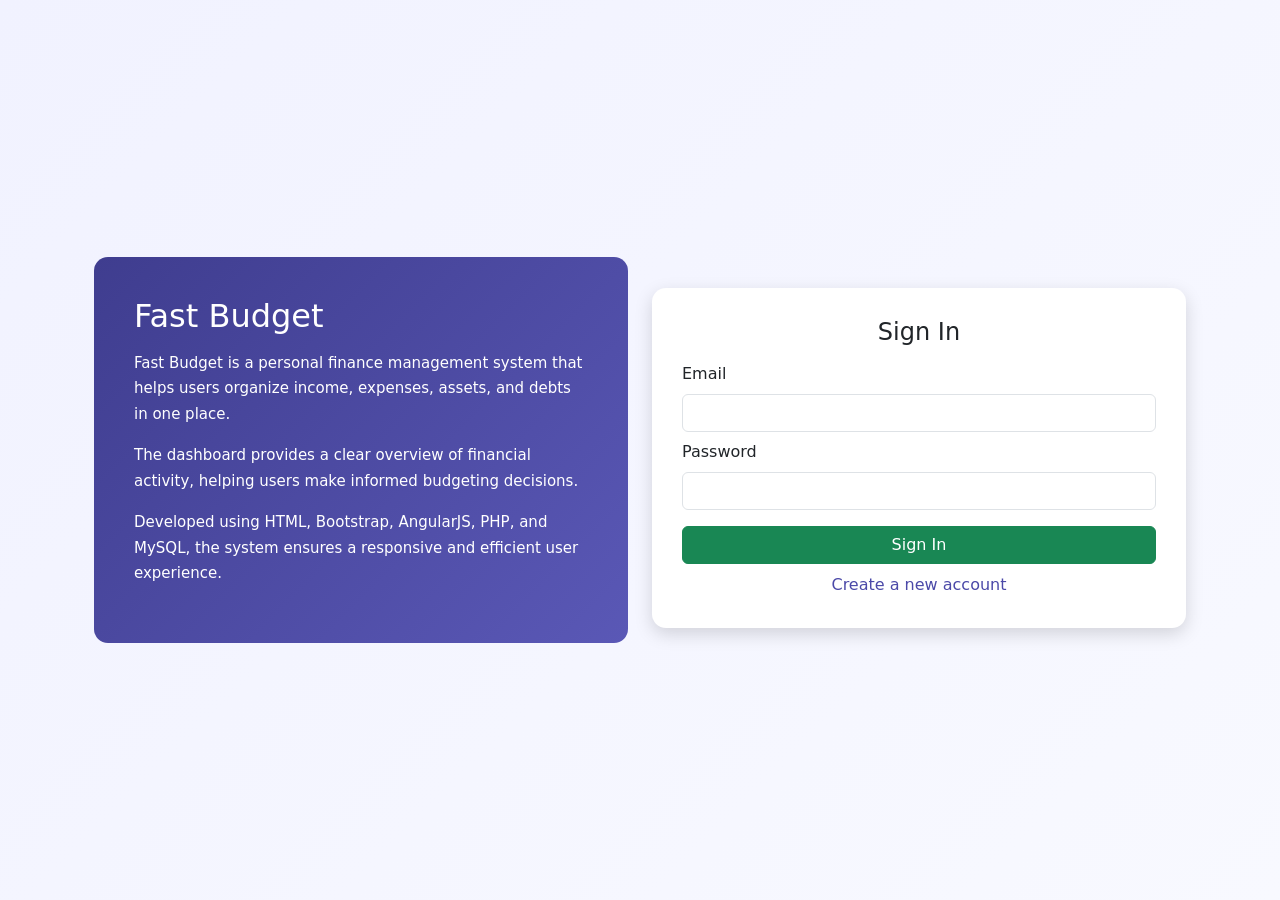
<file: fastbudget/index.html>
<!DOCTYPE html>
<html lang="en">
<head>
    <meta charset="UTF-8">
    <meta name="viewport" content="width=device-width, initial-scale=1.0">
    <title>Fast Budget Login</title>

    <link href="https://cdn.jsdelivr.net/npm/bootstrap@5.3.3/dist/css/bootstrap.min.css" rel="stylesheet">

    <style>
        body {
            background: linear-gradient(135deg, #f1f2ff, #f8f9ff);
        }
        .main-wrapper {
            min-height: 100vh;
            display: flex;
            align-items: center;
            justify-content: center;
        }
        .info-box {
            background: linear-gradient(135deg, #3f3d8f, #5a58b6);
            color: white;
            padding: 40px;
            border-radius: 14px;
            height: 100%;
        }
        .info-box h2 {
            margin-bottom: 15px;
        }
        .info-box p {
            font-size: 15px;
            line-height: 1.7;
        }
        .box {
            background: white;
            padding: 30px;
            border-radius: 14px;
            box-shadow: 0 6px 18px rgba(0,0,0,0.15);
        }
        .hidden {
            display: none;
        }
        .switch-btn {
            background: none;
            border: none;
            color: #4b49a8;
            font-weight: 500;
        }
    </style>
</head>

<body>

<div class="container main-wrapper">
    <div class="row w-100 g-4 align-items-center">

        <div class="col-md-6">
            <div class="info-box">
                <h2>Fast Budget</h2>
                <p>
                    Fast Budget is a personal finance management system that helps users
                    organize income, expenses, assets, and debts in one place.
                </p>
                <p>
                    The dashboard provides a clear overview of financial activity,
                    helping users make informed budgeting decisions.
                </p>
                <p>
                    Developed using HTML, Bootstrap, AngularJS, PHP, and MySQL,
                    the system ensures a responsive and efficient user experience.
                </p>
            </div>
        </div>

        <div class="col-md-6">
            <div id="msg-area" class="mb-3"></div>

            <div class="box">

                <form id="loginForm" action="login.php" method="POST">
                    <h4 class="text-center mb-3">Sign In</h4>

                    <div class="mb-2">
                        <label class="form-label">Email</label>
                        <input type="email" name="email" class="form-control">
                    </div>

                    <div class="mb-3">
                        <label class="form-label">Password</label>
                        <input type="password" name="password" class="form-control">
                    </div>

                    <button class="btn btn-success w-100 mb-2">Sign In</button>

                    <div class="text-center">
                        <button type="button" class="switch-btn" onclick="showSignup()">
                            Create a new account
                        </button>
                    </div>
                </form>

                <form id="signupForm" class="hidden" action="signup.php" method="POST">
                    <h4 class="text-center mb-3">Create Account</h4>

                    <div class="mb-2">
                        <label class="form-label">Full Name</label>
                        <input type="text" name="name" class="form-control">
                    </div>

                    <div class="mb-2">
                        <label class="form-label">Email</label>
                        <input type="email" name="email" class="form-control">
                    </div>

                    <div class="mb-3">
                        <label class="form-label">Password</label>
                        <input type="password" name="password" class="form-control">
                    </div>

                    <button class="btn btn-primary w-100 mb-2">Create Account</button>

                    <div class="text-center">
                        <button type="button" class="switch-btn" onclick="showSignin()">
                            Already have an account
                        </button>
                    </div>
                </form>

            </div>
        </div>

    </div>
</div>

<script>
function showSignup() {
    document.getElementById("signupForm").classList.remove("hidden");
    document.getElementById("loginForm").classList.add("hidden");
}

function showSignin() {
    document.getElementById("signupForm").classList.add("hidden");
    document.getElementById("loginForm").classList.remove("hidden");
}

const params = new URLSearchParams(window.location.search);
let msgArea = document.getElementById("msg-area");

if (params.has("signup") && params.get("signup") === "success") {
    msgArea.innerHTML = `<div class="alert alert-success">Account created successfully. Please sign in.</div>`;
    showSignin();
}

if (params.has("login") && params.get("login") === "invalid") {
    msgArea.innerHTML = `<div class="alert alert-danger">Invalid email or password.</div>`;
}

if (params.has("login") && params.get("login") === "empty") {
    msgArea.innerHTML = `<div class="alert alert-warning">Please fill all fields.</div>`;
}

if (params.has("error") && params.get("error") === "exists") {
    msgArea.innerHTML = `<div class="alert alert-warning">Email already exists.</div>`;
}
</script>

</body>
</html>
</file>
